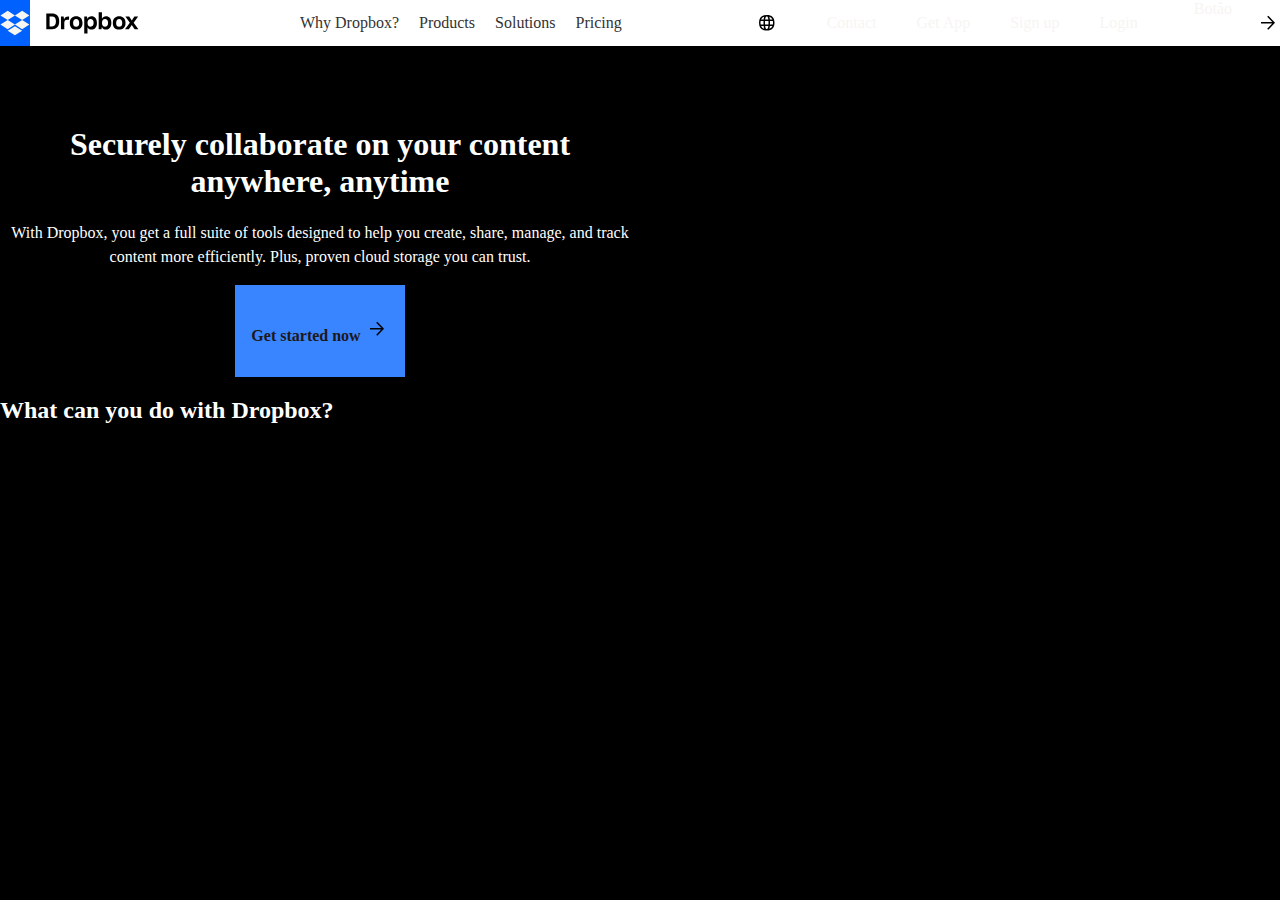
<file: mydropbox/index.html>
<!DOCTYPE html>
<html lang="en">
<head>
    <meta charset="UTF-8">
    <meta name="viewport" content="width=device-width, initial-scale=1.0">
    <link href="https://db.onlinewebfonts.com/c/8be7a3df6ed0f00122b5713e0b670a04?family=Sharp+Grotesk+DB+Cyr+Book+20+Regular" rel="stylesheet">
    <link rel="stylesheet" href="style.css">
    <title>My Dropbox</title>
</head>
<body>

    <header>
        <img src="logo.svg" alt="logo" id="logo">
        <img src="dropbox.svg" alt="dropbox" id="dropbox_title">
        <nav class="left">
            <a href="#">Why Dropbox?</a>
            <a href="#">Products</a>
            <a href="#">Solutions</a>
            <a href="#">Pricing</a>
        </nav>
        <img src="globo.svg" alt="globo">
        <nav>
            <a href="#">Contact</a>
            <a href="#">Get App</a>
            <a href="#">Sign up</a>
            <a href="#">Login</a>
        </nav>
        <a class="botao" href="exemplo.html">Botão</a>
            <img src="seta.svg" alt="seta">
       
    </header>
    
    <main>

        <section id="everything">
            <div>
                <h1>Securely collaborate on your content anywhere, anytime</h1>
                <p>With Dropbox, you get a full suite of tools designed to help you create, share, manage, and track content more efficiently. Plus, proven cloud storage you can trust.</p>
                <a href="#">Get started now <img src="seta.svg" alt="seta"></a>
            </div> 
        
            <div class="video-container">
                <video autoplay loop muted>
                    <source src="https://aem.dropbox.com/cms/content/dam/dropbox/warp/en-us/overview/lp-header-graphite200-1920x1080.mp4" type="video/mp4">
                </video>
            </div>
        </section>

        <section>
            <h2>What can you do with Dropbox?</h2>
        </section>
        
    </main>
    
</body>
</html>
</file>
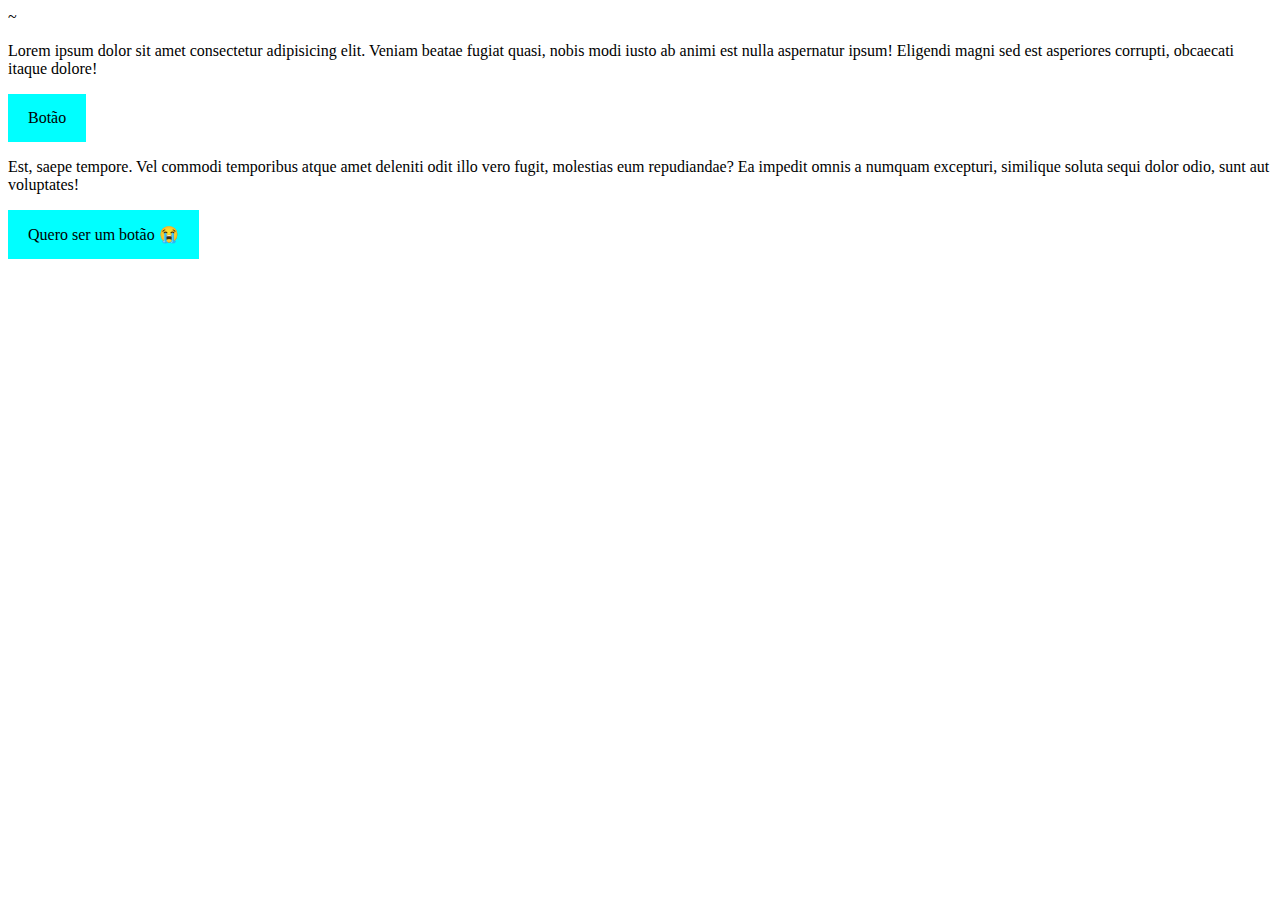
<file: botao.html>
<!DOCTYPE html>
<html lang="en">
<head>
    <meta charset="UTF-8">
    <meta name="viewport" content="width=device-width, initial-scale=1.0">~
    <link href="botao.css" rel="stylesheet" />
    <title>botão</title>
    <p>Lorem ipsum dolor sit amet consectetur adipisicing elit. Veniam beatae fugiat quasi, nobis modi iusto ab animi est nulla aspernatur ipsum! Eligendi magni sed est asperiores corrupti, obcaecati itaque dolore!</p>
    <a class="botao" href="exemplo.html">Botão</a>
    <p>Est, saepe tempore. Vel commodi temporibus atque amet deleniti odit illo vero fugit, molestias eum repudiandae? Ea impedit omnis
         a numquam excepturi, similique soluta sequi dolor odio, sunt aut voluptates!</p>
    <span class="botao">Quero ser um botão 😭</span>
</head>
<body>
    
</body>
</html>
</file>
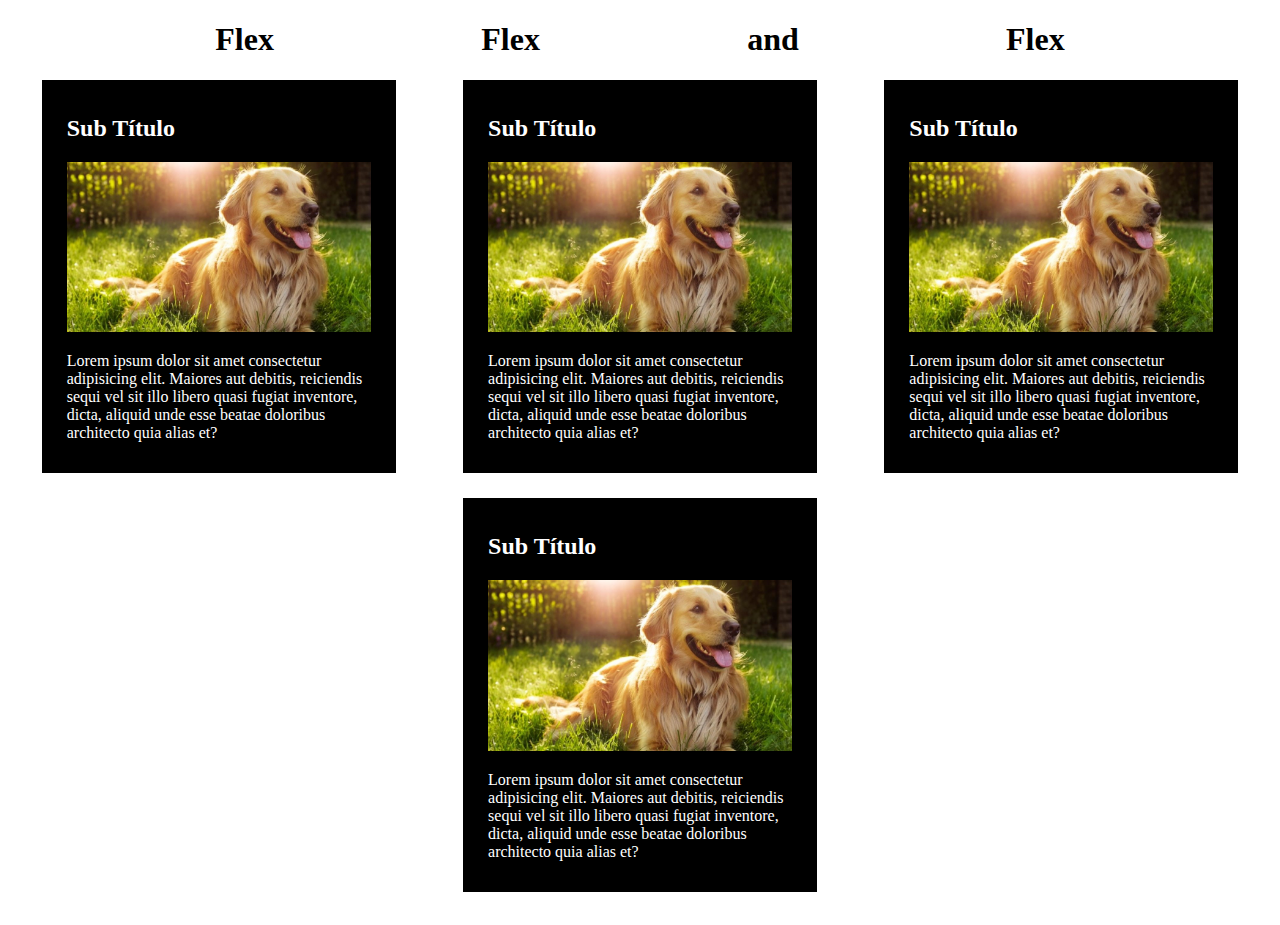
<file: flex.html>
<!DOCTYPE html>
<html lang="en">
<head>
    <meta charset="UTF-8">
    <meta name="viewport" content="width=device-width, initial-scale=1.0">
    <link href="flex.css" rel="stylesheet">
    <title>flex</title>
</head>
<body>
   <h1> <span>Flex</span> <span>Flex</span> <span>and</span> <span>Flex</span> </h1>
   <section id="caes">
    <article class="cao">
        <h2>Sub Título</h2>
        <img src="cao-arfar_0.jpg">
        <p>Lorem ipsum dolor sit amet consectetur adipisicing elit. Maiores aut debitis, reiciendis sequi vel sit illo libero quasi fugiat inventore, dicta, aliquid unde esse beatae doloribus architecto quia alias et?</p>
    </article>
    <article class="cao">
        <h2>Sub Título</h2>
        <img src="cao-arfar_0.jpg">
        <p>Lorem ipsum dolor sit amet consectetur adipisicing elit. Maiores aut debitis, reiciendis sequi vel sit illo libero quasi fugiat inventore, dicta, aliquid unde esse beatae doloribus architecto quia alias et?</p>
    </article>
    <article class="cao">
        <h2>Sub Título</h2>
        <img src="cao-arfar_0.jpg">
        <p>Lorem ipsum dolor sit amet consectetur adipisicing elit. Maiores aut debitis, reiciendis sequi vel sit illo libero quasi fugiat inventore, dicta, aliquid unde esse beatae doloribus architecto quia alias et?</p>
    </article>
    <article class="cao">
        <h2>Sub Título</h2>
        <img src="cao-arfar_0.jpg">
        <p>Lorem ipsum dolor sit amet consectetur adipisicing elit. Maiores aut debitis, reiciendis sequi vel sit illo libero quasi fugiat inventore, dicta, aliquid unde esse beatae doloribus architecto quia alias et?</p>
    </article>
   </section>
</body>
</html>
</file>
<file: mydropbox/style.css>
/* style.css */

body { 
        background-color: black;
        color:white;

        font-family: "Sharp Grotesk DB Cyr Book 20 Regular";

        margin:0;
     }

header { 
        background-color: white;  
        display: flex;
        justify-content: space-between;      
}   

header #dropbox_title { 
        padding: 0.75em 1em;
}

#logo { background-color: #0061fe;}

header img:nth-child(2) { margin-right: auto;}

nav { 
        display: flex;
         align-items: center;
        margin: 0 2em;
}

nav a {   
        margin: 0 1em;
        text-decoration: none;
        color: rgb(30, 25, 25);
      }

header button { 
                background-color: #0061fe;
                color: rgb(247, 245, 242);
                font-weight: bold;
                font-size: 16px;
                border:none;
                padding-left:1em;
                padding-right: 1em;

                display: flex;
                align-items: center;
                align-self: center;

                margin-right: 1.5em;

              } 

header button span { 
                        margin-right: 2em;
                        padding: 0.5em;
                } 


video { 
        max-width: 80%;
        margin: 0 auto;
      }    
      
      #everything {
        display: flex;
        align-items: flex-start; /* Ajusta a posição vertical para o início */
    }
    
    #everything div {
        box-sizing: border-box;
        width: 50%;
        text-align: center;
    }
#everything div h1 { margin-top: 2.5em; }

#everything div p { line-height: 1.5;}

#everything div a { 
                    background-color: #3984ff;
                    color:rgb(30, 25, 25);
                    text-decoration: none;
                    padding:2em 1em;
                    display: inline-block;
                    font-weight: bold;
                }
/* Alinhe os links à esquerda no cabeçalho */
nav.left {
        margin-right: auto;
    }
    
    /* Estilo para os links da navegação à esquerda */
    nav.left a {
        text-decoration: none;
        color: #333; /* Cor dos links à esquerda */
        margin: 0 20px; /* Espaçamento entre os links */
        margin-left: 0; /* Adiciona uma margem à esquerda para alinhar à esquerda */
    }
/* Estilo para o link "Get started now" na mesma linha com a imagem */
header a {
        text-decoration: none;
        color: rgb(247, 245, 242); /* Cor do texto do link */
        display: inline-block;
        margin-right: 1.5em;
        vertical-align: middle;
    }
    
    header a img {
        vertical-align: middle;
    }
    .video-container {
        width: 50%; /* Define a largura do contêiner de vídeo */
    }
    
    .video-container video {
        width: 100%; /* Define a largura do vídeo para ocupar todo o contêiner */
        margin-top: 20px; /* Adiciona uma margem superior para separar o vídeo do texto */
    }
</file>
<file: botao.css>
.botao{
    text-decoration: none;
    padding: 15px 20px; /* colocar 2 valores faz com que fique o padding top,right,bottom e left ou seja, o primeiro (15) é bom top,
    segundo (20) é right, se eu colocar um terceiro é bottom e um quarto seria left; */
    display: inline-block;
    background-color: cyan;
    color: black;
    transition: background-color 0.3 ease-out;
    cursor: pointer;
}
.botao:hover{
    background-color: blue;
    transition: background-color 0.3s ease-in;
}
</file>
<file: flex.css>
h1{
    display: flex;
    justify-content: space-evenly;
}

#caes{
    display: flex;
    flex-wrap: wrap;
    justify-content: space-around;
}
.cao{
    box-sizing: border-box;
    width: 28%;
    background-color: black;
    color: white;
    margin-bottom: 25px;
    padding: 15px 25px;
}
.cao img{
    max-width: 100%;
    
}
</file>
